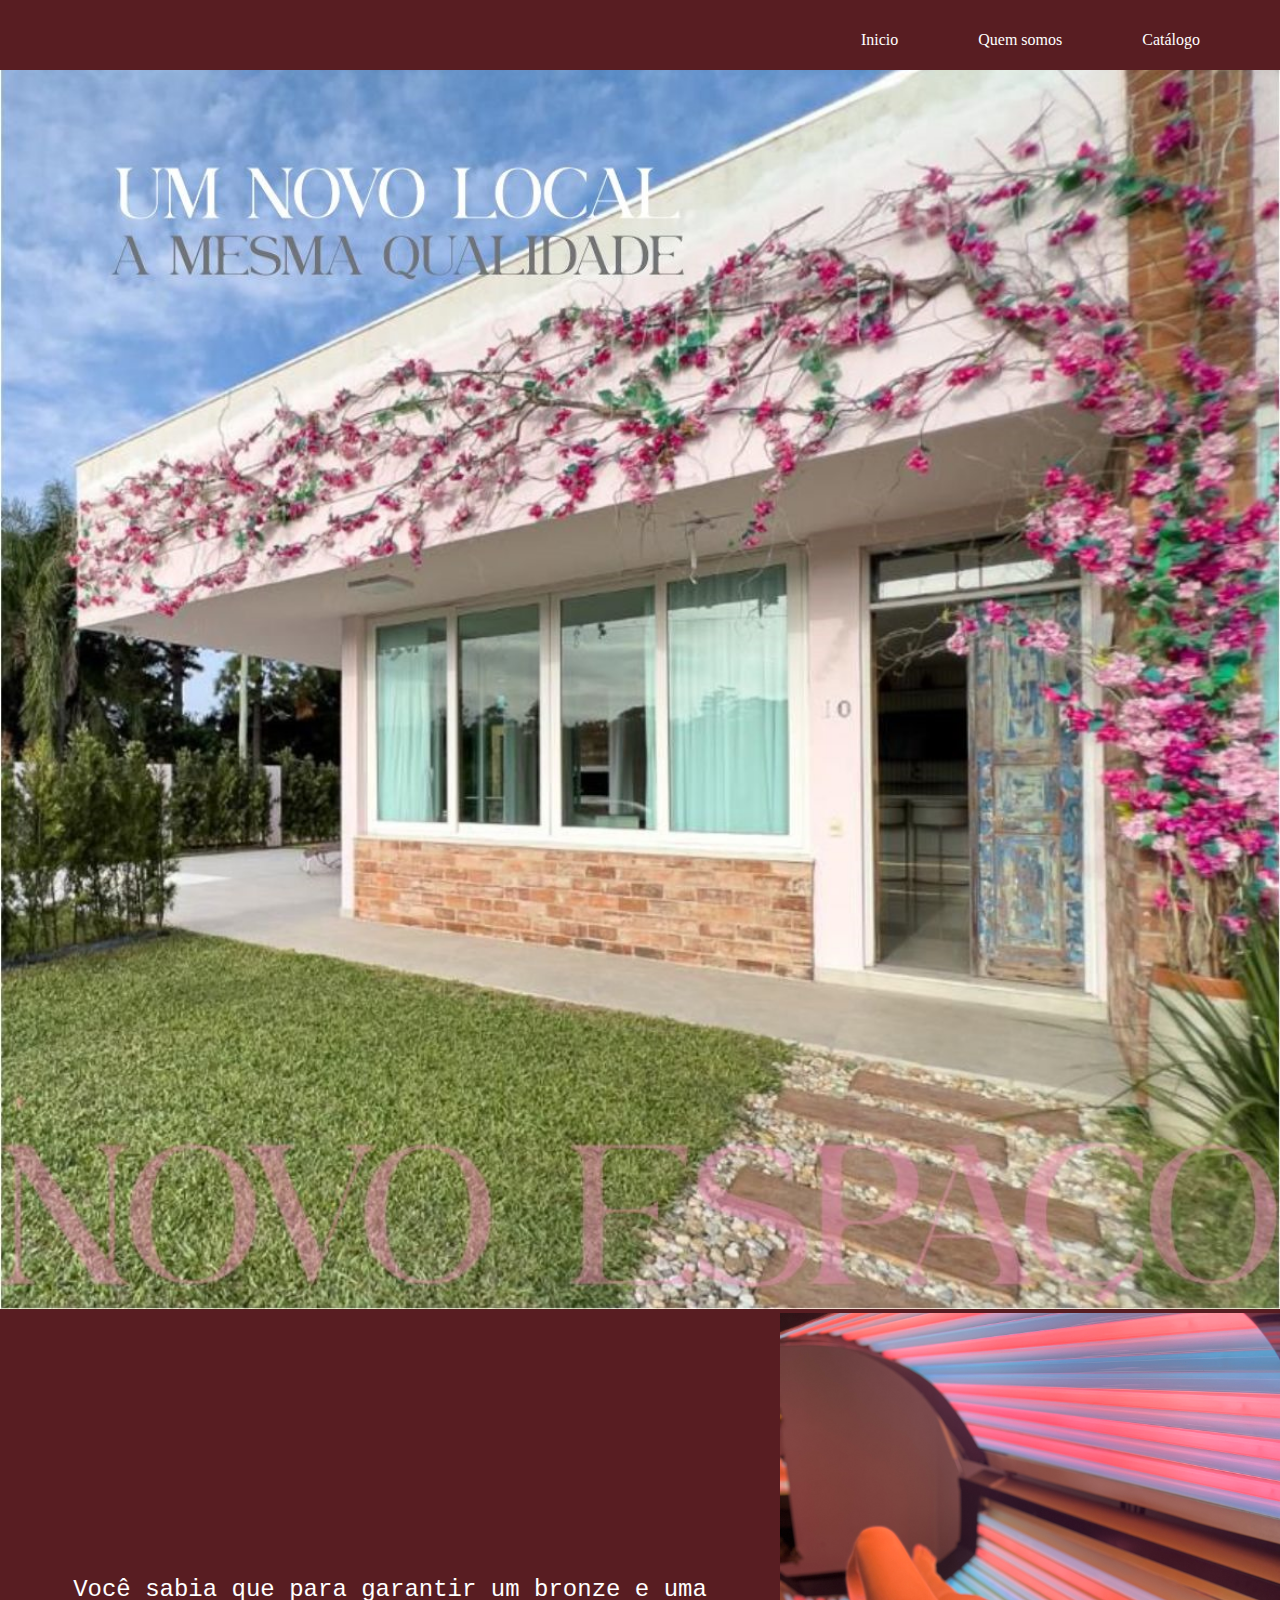
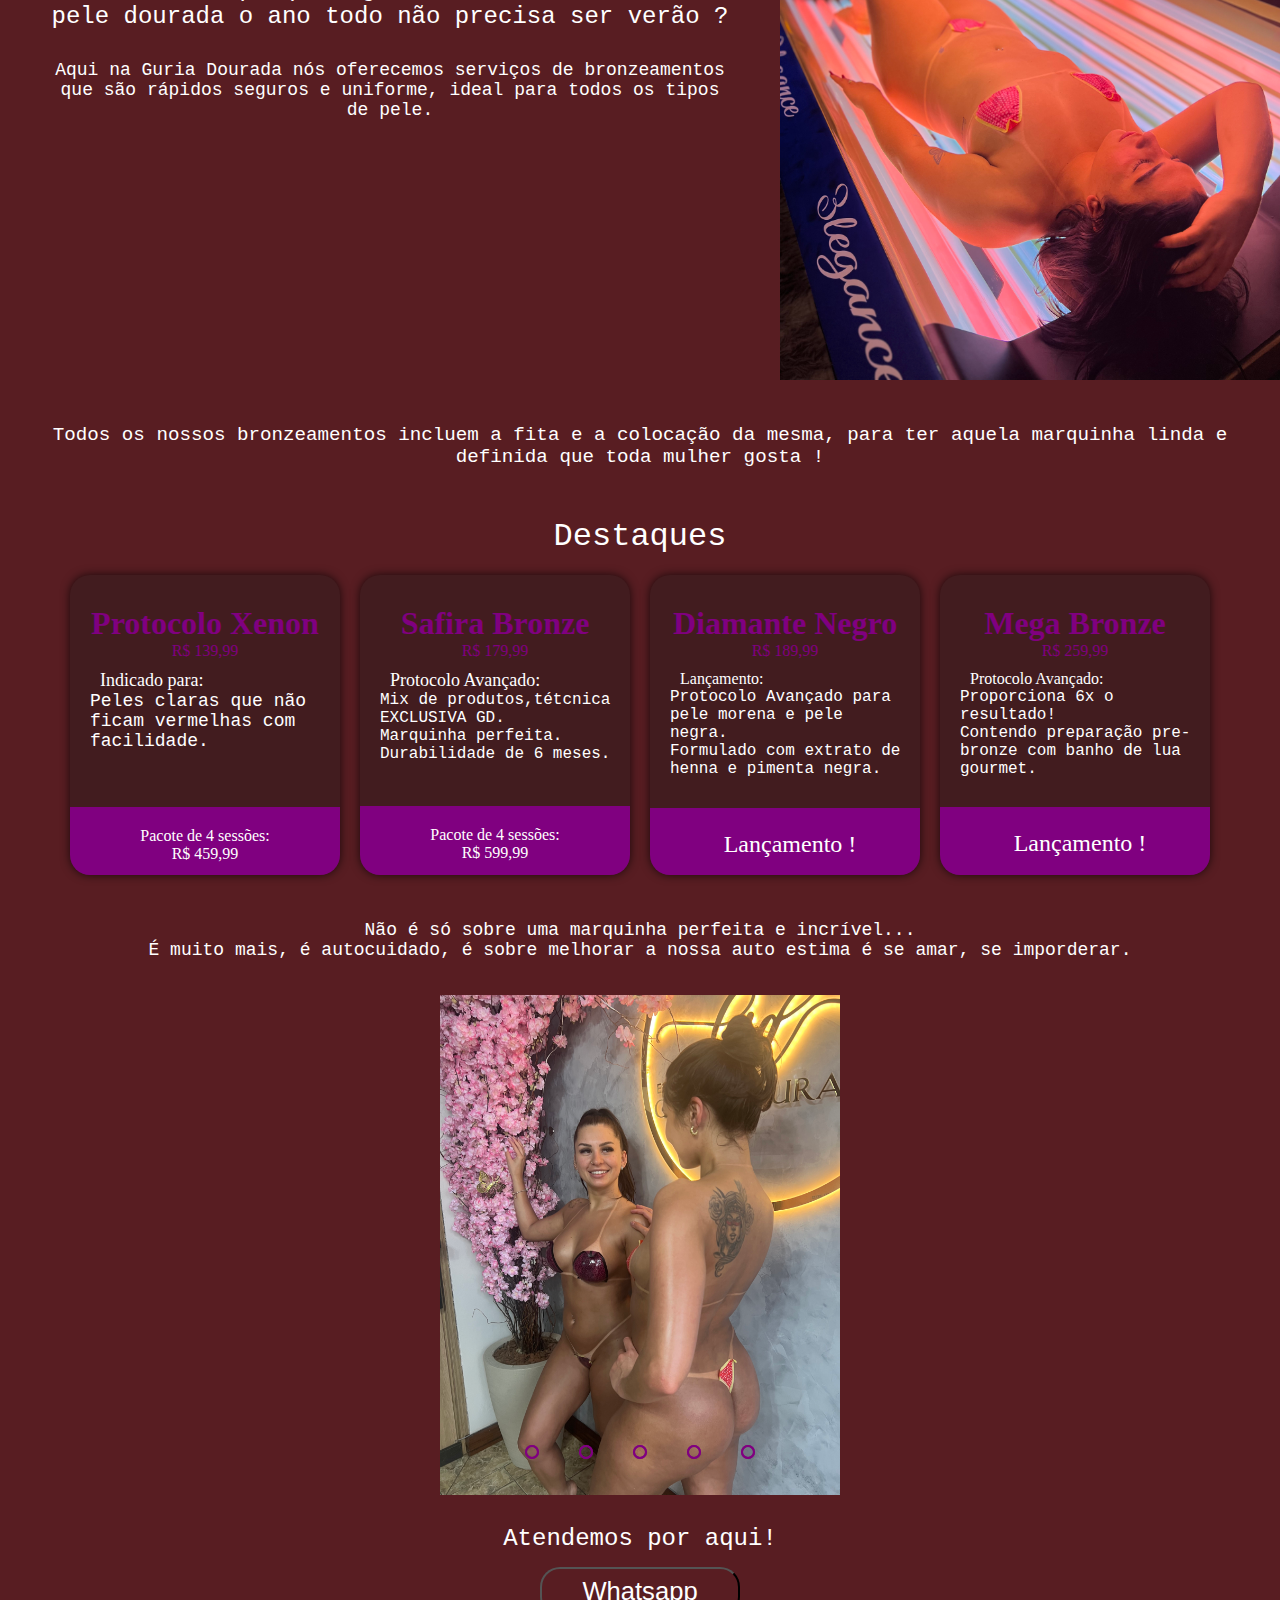
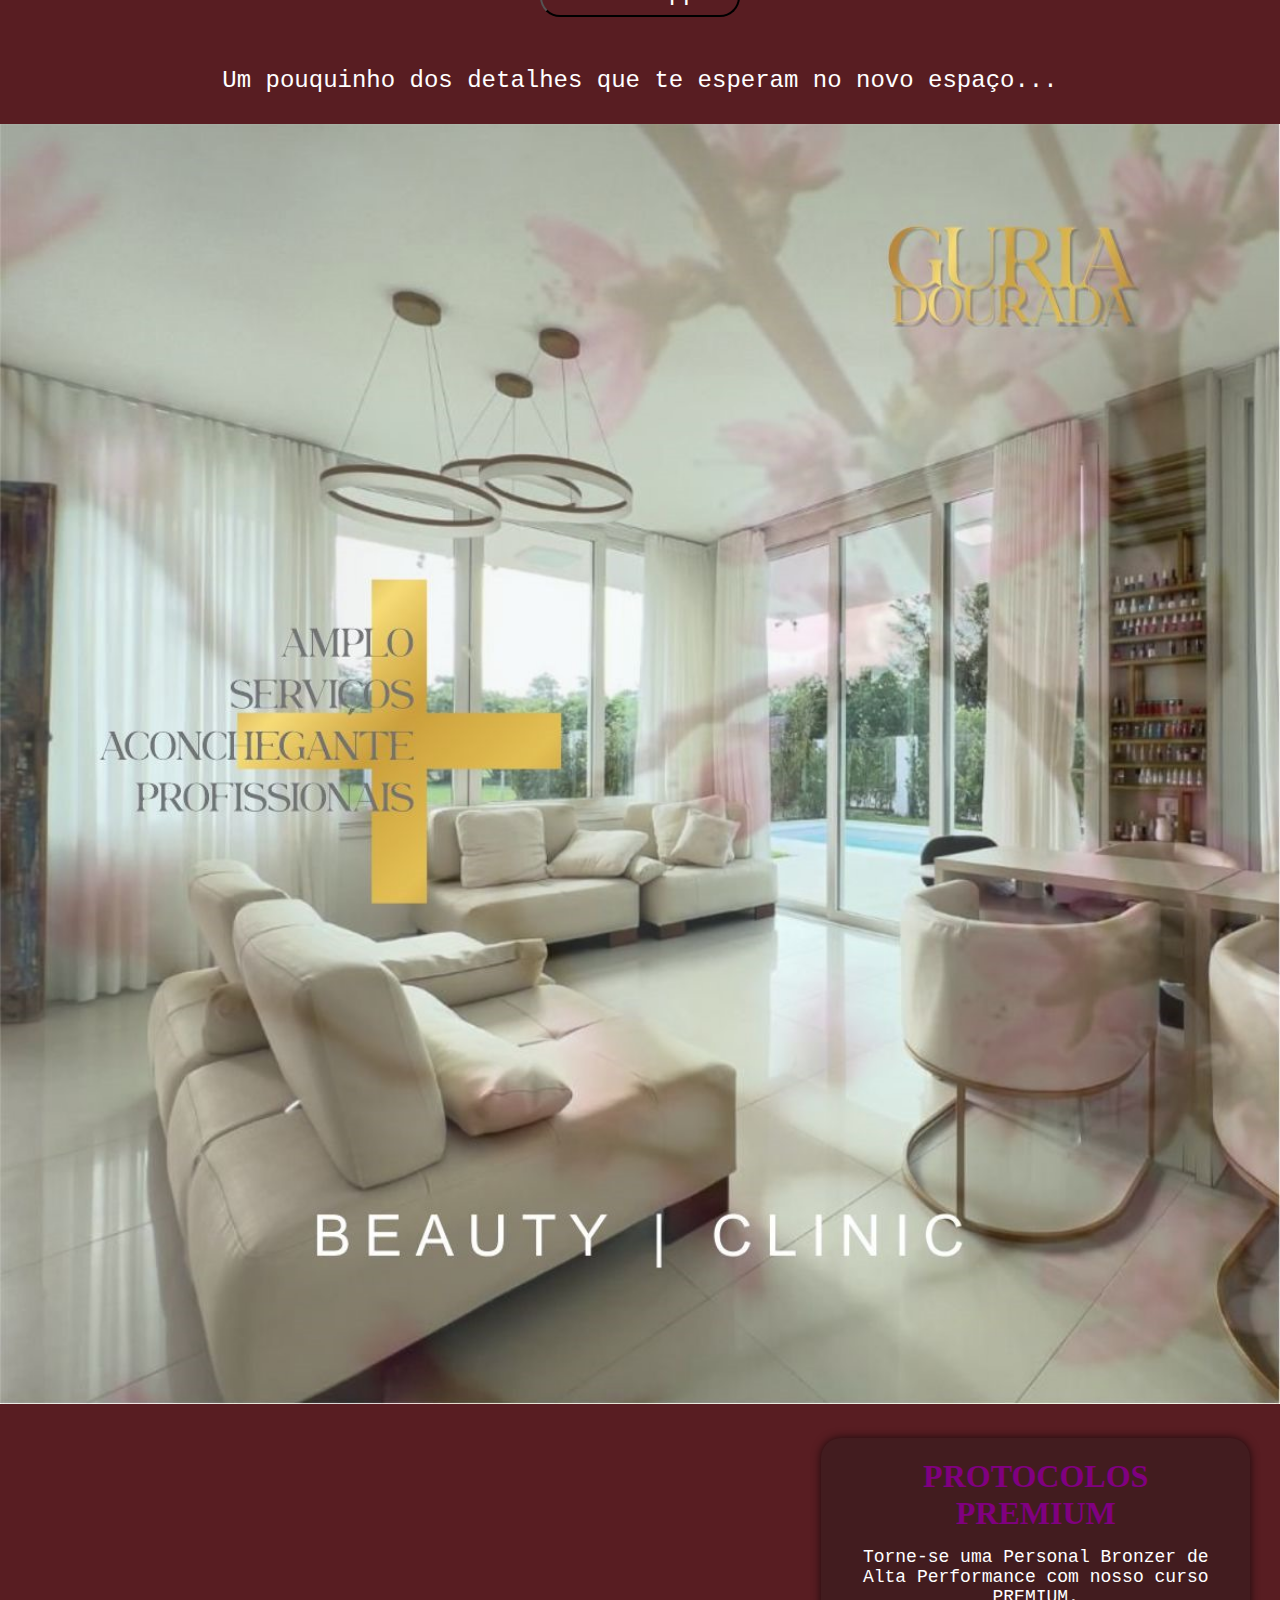
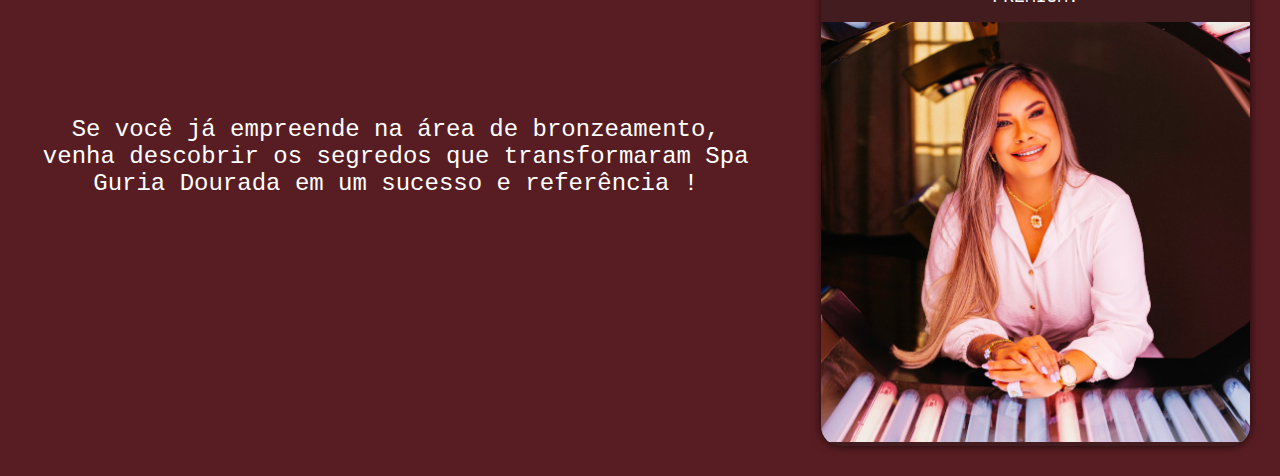
<file: index.html>
<!DOCTYPE html>
<html lang="en">
<head>
    <meta charset="UTF-8">
    <meta name="viewport" content="width=device-width, initial-scale=1.0">
    <title>Guria Dourada</title>
    <link rel="stylesheet" href="style.css">
    <link rel="preconnect" href="https://fonts.googleapis.com">
<link rel="preconnect" href="https://fonts.gstatic.com" crossorigin>
<link href="https://fonts.googleapis.com/css2?family=Roboto:ital,wght@0,100;0,300;0,400;0,500;0,700;0,900;1,100;1,300;1,400;1,500;1,700;1,900&display=swap" rel="stylesheet">
<style>
    .main-header{
        display: flex;
        justify-content: center;
        align-items: center;
        flex-direction: column;
    }
            .slider{
                margin: 20px 0px 0px 0px;
                width: 400px;
                height: 100%;
                overflow: hidden;
            }
            
            .slides{
                width: 400%;
                height: 500px;
                display: flex;
            }
            .slides input{
                display: none;
            }
            .slide{
                transition: 2s;
                width: 25%;

            }
            .slide img{
                width: 400px;
            }
            .manual-navigation{
                position: absolute;
                width: 400px;
                display: flex;
                justify-content: center;
                margin-top: -50px;
            }
            .manual-btn{
                border: 2px solid #800080;
                padding: 5px;
                cursor: pointer;
                border-radius: 10px;
                transition: 1s;
            }
            .manual-btn:not(:last-child){
                margin-right: 40px;
            }
            .manual-btn:hover{
                background-color: #800080;
            }
            #radio1:checked ~ .first{
              margin-left: 0%;  
            }
            #radio2:checked ~ .first{
              margin-left: -25%;  
            }
            #radio3:checked ~ .first{
              margin-left: -50%;  
            }
            #radio4:checked ~ .first{
              margin-left: -75%;  
            }
            #radio5:checked ~ .first{
              margin-left: -100%;  
            }
            .navigation-auto div{
                border: 2px solid #800080;
                padding: 5px;
                border-radius: 10px;
                cursor: pointer;
                transition: 1s;
                
            }
            .navigation-auto{
                position: absolute;
                width: 400px;
                margin-top: 450px;
                display: flex;
                justify-content: center;
            }
            .navigation-auto div:not(:last-child){
                margin-right: 40px;
            }
            .radio1:checked ~ .navigation-auto .auto-btn1{
               background-color: #800080; 
            }
            .radio2:checked ~ .navigation-auto .auto-btn2{
               background-color: #800080; 
            }
            .radio3:checked ~ .navigation-auto .auto-btn3{
               background-color: #800080; 
            }
            .radio4:checked ~ .navigation-auto .auto-btn4{
               background-color: #800080; 
            }
            .radio5:checked ~ .navigation-auto .auto-btn5{
               background-color: #800080; 
            }

            .title-destaques{
                display: flex;
                justify-content: center;
                align-items: center;
                text-align: center;
            }
            .title-destaques p{
                color: white;
                font-family: 'Courier New', Courier, monospace;
                font-size: large;
                padding: 30px 50px 15px 50px;
            }




    @media (max-width:1000px){
        .slider{
                margin: 20px 0px 0px 0px;
                width: 400px;
                height: 100%;
                overflow: hidden;
            }
            
            .slides{
                width: 400%;
                height: 500px;
                display: flex;
            }
            .slides input{
                display: none;
            }
            .slide{
                transition: 2s;
                width: 25%;

            }
            .slide img{
                width: 400px;
            }
            .manual-navigation{
                position: absolute;
                width: 400px;
                display: flex;
                justify-content: center;
                margin-top: -50px;
            }
            .manual-btn{
                border: 2px solid #800080;
                padding: 5px;
                cursor: pointer;
                border-radius: 10px;
                transition: 1s;
            }
            .manual-btn:not(:last-child){
                margin-right: 40px;
            }
            .manual-btn:hover{
                background-color: #800080;
            }
            #radio1:checked ~ .first{
              margin-left: 0%;  
            }
            #radio2:checked ~ .first{
              margin-left: -25%;  
            }
            #radio3:checked ~ .first{
              margin-left: -50%;  
            }
            #radio4:checked ~ .first{
              margin-left: -75%;  
            }
            #radio5:checked ~ .first{
              margin-left: -100%;  
            }
            .navigation-auto div{
                border: 2px solid #800080;
                padding: 5px;
                border-radius: 10px;
                cursor: pointer;
                transition: 1s;
                
            }
            .navigation-auto{
                position: absolute;
                width: 400px;
                margin-top: 450px;
                display: flex;
                justify-content: center;
            }
            .navigation-auto div:not(:last-child){
                margin-right: 40px;
            }
            .radio1:checked ~ .navigation-auto .auto-btn1{
               background-color: #800080; 
            }
            .radio2:checked ~ .navigation-auto .auto-btn2{
               background-color: #800080; 
            }
            .radio3:checked ~ .navigation-auto .auto-btn3{
               background-color: #800080; 
            }
            .radio4:checked ~ .navigation-auto .auto-btn4{
               background-color: #800080; 
            }
            .radio5:checked ~ .navigation-auto .auto-btn5{
               background-color: #800080; 
            }

            .title-destaques{
                display: flex;
                justify-content: center;
                align-items: center;
                text-align: center;
            }
            .title-destaques p{
                color: white;
                font-family: 'Courier New', Courier, monospace;
                font-size: large;
                padding: 30px 50px 15px 50px;
            }
            .main-header{
                display: flex;
                flex-direction: column;
            }
    }
</style>
</head>
<body>
    <div class="fundo">  
        <nav>
            <ul>
                <li>
                    <a href="index.html">Inicio</a>
                </li>
                <li>
                    <a href="Quem somos.html">Quem somos</a>
                </li>
                <li>
                    <a href="Catálogo.html">Catálogo</a>
                </li>
            </ul>
        </nav>
    </div>
    <div class="foto1">
        <img src="IMG/Espaço .JPG" alt=""
        width="100%">
    </div>
    <header>
    <div class="text">
            <p>
                Você sabia que para garantir um bronze e uma pele dourada o ano todo não precisa ser verão ? 
            </p>
            <div class="text2">
                <p>
                    Aqui na Guria Dourada nós oferecemos serviços de bronzeamentos que são rápidos seguros e uniforme, ideal para todos os tipos de pele. 
                </p>
            </div>
            
        </div>
        <div class="foto2">
            <img src="IMG/IMG_4534.jpg" alt=""
            width="500px">
        </div>
    </header>
    <div class="conteiner-fita">
        <div class="fita">
            <p>Todos os nossos bronzeamentos incluem a fita e a colocação da mesma, para ter aquela marquinha linda e definida que toda mulher gosta !</p>
        </div>
        
    
        <div class="title-catalogo">
            <p>Destaques</p>
        </div>
    </div>
    <section>
        <div class="conteiner">

            <div class="card2">
                <a href="https://wa.me/5551997276272" target="_blank">
                    <div class="card-header">
                        <h1>Protocolo Xenon</h1>
                        <span>R$ 139,99</span>
                    </div>
                    <div class="card-body">
                        <span>Indicado para:</span>
                    <p>Peles claras que não ficam vermelhas com facilidade.<p>
                    </div>
                    <div class="card-footer">
                        <a href="https://wa.me/5551997276272" target="_blank">Pacote de 4 sessões: <br>
                            <span>R$ 459,99</span>
                        </a>
                    </a>
                    </div>
                </div>

                <div class="card4">
                    <a href="https://wa.me/5551997276272" target="_blank">
                        <div class="card-header">
                            <h1>Safira Bronze</h1>
                            <span>R$ 179,99</span>
                        </div>
                        <div class="card-body">
                            <span>Protocolo Avançado:</span>
                            <p>Mix de produtos,tétcnica EXCLUSIVA GD. <br>
                                Marquinha perfeita. <br>
                                Durabilidade de 6 meses.<p>
                                </div>
                                <div class="card-footer">
                                    <a href="https://wa.me/5551997276272" target="_blank">Pacote de 4 sessões: <br>
                                        <span>R$ 599,99</span>
                                    </a>
                                </a>
                            </div>
                        </div>

            <div class="card6">
                <a href="https://wa.me/5551997276272" target="_blank">
                    <div class="card-header">
                        <h1>Diamante Negro</h1>
                        <span>R$ 189,99</span>
                    </div>
                    <div class="card-body">
                        <span>Lançamento:</span>
                        <p>Protocolo Avançado para pele morena e pele negra. <br>
                            Formulado com extrato de henna e pimenta negra. <p>
                            </div>
                            <div class="card-footer">
                                <a href="https://wa.me/5551997276272" target="_blank">Lançamento !</a>
                            </a>
                        </div>
                    </div>
                    
                    
                <div class="card7">
                    <a href="https://wa.me/5551997276272" target="_blank">
                        <div class="card-header">
                            <h1>Mega Bronze</h1>
                            <span>R$ 259,99</span>
                        </div>
                        <div class="card-body">
                            <span>Protocolo Avançado:</span>
                            <p>Proporciona 6x o resultado! <br>
                                Contendo preparação pre-bronze com banho de lua gourmet.<p>
                                </div>
                                <div class="card-footer">
                                    <a href="https://wa.me/5551997276272" target="_blank">Lançamento !</a>
                                </a>
                            </div>
                        </div>
                            
                    </section>

                    <main>
                        <div class="main-header">

                            <div class="title-destaques">
                                <p>Não é só sobre uma marquinha perfeita e incrível... <br>
                                É muito mais, é autocuidado, é sobre melhorar a nossa auto estima é se amar, se imporderar.</p>
                            </div>
                        
                                <div class="slider">
                                    <div class="slides">
                                        <input type="radio" name="radio-btn" id="radio1">
                                        <input type="radio" name="radio-btn" id="radio2">
                                        <input type="radio" name="radio-btn" id="radio3">
                                        <input type="radio" name="radio-btn" id="radio4">
                                        <input type="radio" name="radio-btn" id="radio5">
                            
                                        <div class="slide first">
                                            <img src="IMG/IMG_2551.jpg" alt="imagem 1">
                                        </div>
                                        <div class="slide">
                                            <img src="IMG/IMG_4846.jpg" alt="imagem 2">
                                        </div>
                                        <div class="slide">
                                            <img src="IMG/Curso 1.jpg" alt="imagem 3">
                                        </div>
                                        <div class="slide">
                                            <img src="IMG/IMG_8680.jpg" alt="imagem 4">
                                        </div>
                                        <div class="slide">
                                            <img src="IMG/IMG_8662.jpg" alt="imagem 5">
                                        </div>
                            
                                        <div class="navigation-auto">
                                            <div class="auto-btn1"></div>
                                            <div class="auto-btn2"></div>
                                            <div class="auto-btn3"></div>
                                            <div class="auto-btn4"></div>
                                            <div class="auto-btn5"></div>
                                        </div>
                                    </div>
                            
                                    <div class="manual-navigation">
                                         <label for="radio1" class="manual-btn"></label>
                                         <label for="radio2" class="manual-btn"></label>
                                         <label for="radio3" class="manual-btn"></label>
                                         <label for="radio4" class="manual-btn"></label>
                                         <label for="radio5" class="manual-btn"></label>
                                    </div>
                                        
                                </div>
                        
                        
                                <script src="script.js"></script>
                        

                            <div class="botao">
                                <p>Atendemos por aqui!</p>
                                <a href="https://wa.me/5551997276272" target="_blank">
                                    <button class="whats">Whatsapp</button>
                                </a>
                            </div>
                        </div>
                        <div class="conteiner-main">
                            <div class="main-text">
                                <p>Um pouquinho dos detalhes que te esperam no novo espaço...</p>
                            </div>
                        </div>
                        <div class="main-body">
                            <img src="IMG/Espaço 2 .JPG" alt=""
                            width="100%">
                        </div>
                        <div class="main-curso">
                            <div class="curso-header">
                                <p>Se você já empreende na área de bronzeamento, venha descobrir os segredos que transformaram Spa Guria Dourada em um sucesso e referência !</p>
                            </div>
                            <div class="card-curso">
                                <a href="CURSO.HTML">
                                    <div class="card-curso-header">
                                        <h1>PROTOCOLOS PREMIUM</h1>
                                        <p>Torne-se uma Personal Bronzer de Alta Performance com nosso curso PREMIUM.</p>
                                    </div>
                                    <div class="card-curso-body">
                                        <img src="IMG/IMG_0877-2.jpg" alt=""
                                        width="100%">
                                    </div>
                                </a>
                            </div>
                        </div>
                    </main>
                    
                            
                                       

    
        
  
</body>
</html>
</file>
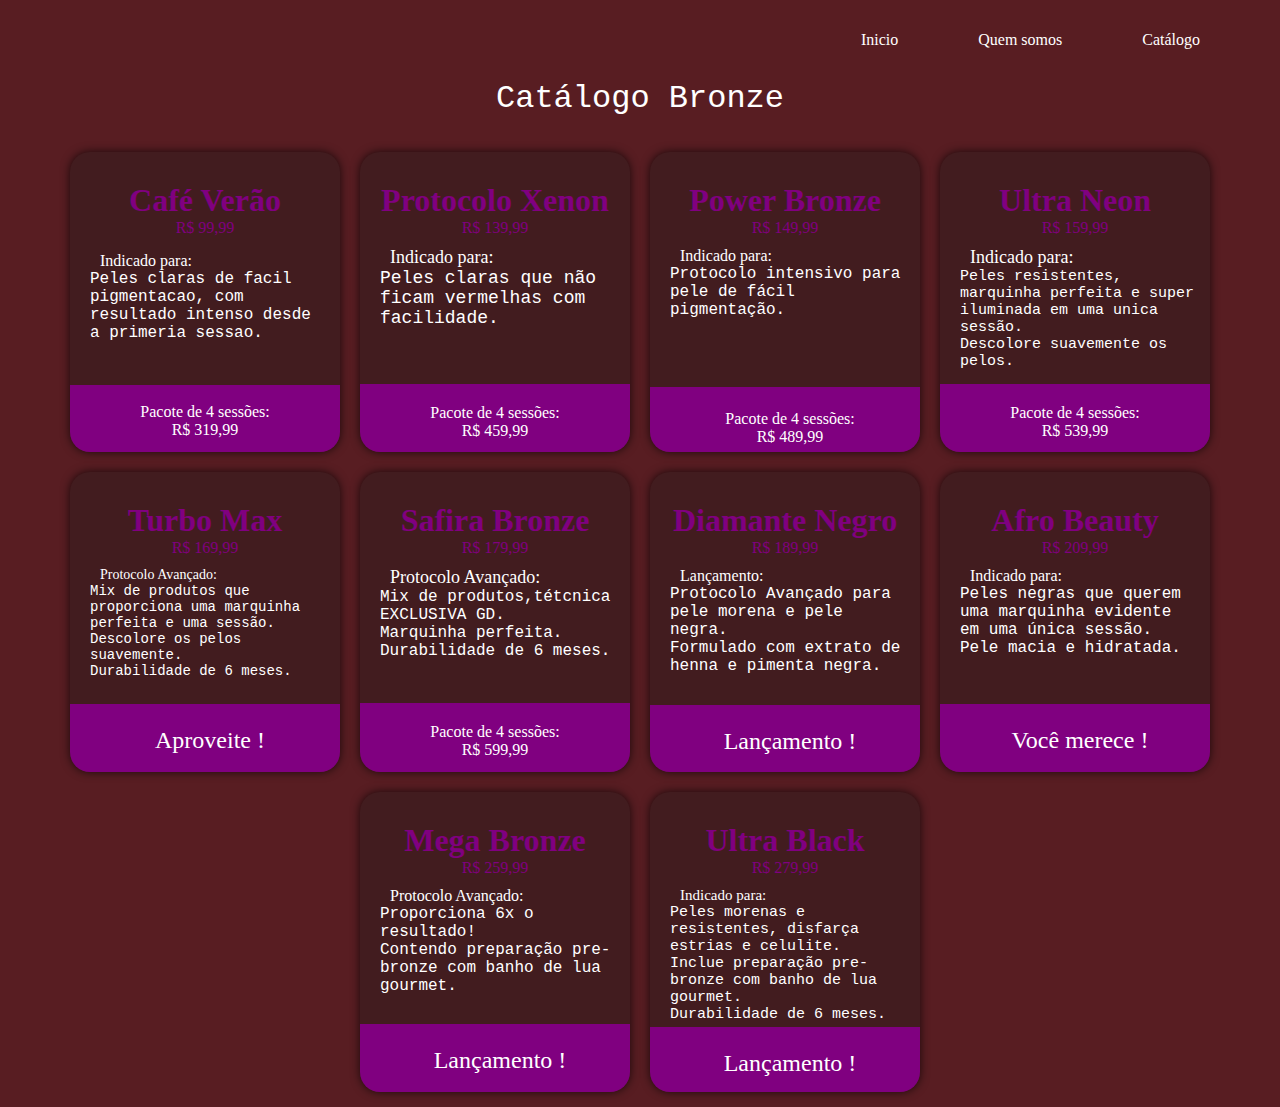
<file: Catálogo.html>
<!DOCTYPE html>
<html lang="en">
<head>
    <meta charset="UTF-8">
    <meta name="viewport" content="width=device-width, initial-scale=1.0">
    <title>Guria Dourada</title>
    <link rel="stylesheet" href="style.css">
    <link rel="preconnect" href="https://fonts.googleapis.com">
<link rel="preconnect" href="https://fonts.gstatic.com" crossorigin>
<link href="https://fonts.googleapis.com/css2?family=Roboto:ital,wght@0,100;0,300;0,400;0,500;0,700;0,900;1,100;1,300;1,400;1,500;1,700;1,900&display=swap" rel="stylesheet">
</head>
<style>
    @media (max-width: 1000px){
        .conteiner-title{
            margin: 80px 0px 10px 0px;
            color: white;
            font-family: 'Courier New', Courier, monospace;
            font-size: xx-large;
        }
        .conteiner{
        display: flex;
        flex-direction: column;
        justify-content: center;
        align-items: center;
    }
    .card5{
        margin: 15px 0px 0px 0px;
    }
    .card4{
        margin: 15px 0px 15px 0px;
    }
    .card6{
        margin: 0px;
    }
        
    }
    .conteiner-title{
        margin: 80px 0px 20px 0px;
        color: white;
        font-family: 'Courier New', Courier, monospace;
        font-size: xx-large;
    }
    
</style>
<body>
    <div class="fundo">  
        <nav>
            <ul>
                <li>
                    <a href="index.html">Inicio</a>
                </li>
                <li>
                    <a href="Quem somos.html">Quem somos</a>
                </li>
                <li>
                    <a href="Catálogo.html">Catálogo</a>
                </li>
            </ul>
        </nav>
    </div>
    <header>
        <div class="conteiner-title">
            <p>Catálogo Bronze</p>
        </div>
    </header>

    <section>
        <div class="conteiner">
            <div class="card">
                <a href="https://wa.me/5551997276272" target="_blank">
                    <div class="card-header">
                        <h1>Café Verão</h1>
                        <span>R$ 99,99</span>
                    </div>
                    <div class="card-body">
                        <span>Indicado para:</span>
                        <p>Peles claras de facil pigmentacao, com resultado intenso desde a primeria sessao.<p>
                        </div>
                        <div class="card-footer">
                            <a href="https://wa.me/5551997276272" target="_blank">Pacote de 4 sessões: <br>
                                <span>R$ 319,99</span>
                            </a>
                        </a>
                </div>
            </div>

            <div class="card2">
                <a href="https://wa.me/5551997276272" target="_blank">
                    <div class="card-header">
                        <h1>Protocolo Xenon</h1>
                        <span>R$ 139,99</span>
                    </div>
                    <div class="card-body">
                        <span>Indicado para:</span>
                    <p>Peles claras que não ficam vermelhas com facilidade.<p>
                    </div>
                    <div class="card-footer">
                        <a href="https://wa.me/5551997276272" target="_blank">Pacote de 4 sessões: <br>
                            <span>R$ 459,99</span>
                        </a>
                    </a>
                    </div>
                </div>

                <div class="card10">
                    <a href="https://wa.me/5551997276272" target="_blank">
                        <div class="card-header">
                            <h1>Power Bronze</h1>
                            <span>R$ 149,99</span>
                        </div>
                        <div class="card-body">
                            <span>Indicado para:</span>
                            <p>Protocolo intensivo para pele de fácil pigmentação.</p>
                            </div>
                                <div class="card-footer">
                                    <a href="https://wa.me/5551997276272" target="_blank">Pacote de 4 sessões: <br>
                                        <span>R$ 489,99</span>
                                    </a>
                                </a>
                            </div>
                        </div>

            <div class="card3">
                <a href="https://wa.me/5551997276272" target="_blank">
                    <div class="card-header">
                        <h1>Ultra Neon</h1>
                        <span>R$ 159,99</span>
                    </div>
                    <div class="card-body">
                        <span>Indicado para:</span>
                        <p>Peles resistentes, marquinha perfeita e super iluminada em uma unica sessão. <br>
                            Descolore suavemente os pelos.<p>
                            </div>
                            <div class="card-footer">
                                <a href="https://wa.me/5551997276272" target="_blank">Pacote de 4 sessões: <br>
                                    <span>R$ 539,99</span>
                                </a>
                            </a>
                    </div>
                </div>

                <div class="card5">
                    <a href="https://wa.me/5551997276272" target="_blank">
                        <div class="card-header">
                            <h1>Turbo Max</h1>
                            <span>R$ 169,99</span>
                        </div>
                        <div class="card-body">
                            <span>Protocolo Avançado:</span>
                            <p>Mix de produtos que proporciona uma marquinha perfeita e uma sessão. <br>
                                Descolore os pelos suavemente. <br>
                                Durabilidade de 6 meses.<p>
                                </div>
                                <div class="card-footer">
                                    <a href="https://wa.me/5551997276272" target="_blank">Aproveite !</a>
                                </a>
                            </div>
                        </div>
                
                
                <div class="card4">
                    <a href="https://wa.me/5551997276272" target="_blank">
                        <div class="card-header">
                            <h1>Safira Bronze</h1>
                            <span>R$ 179,99</span>
                        </div>
                        <div class="card-body">
                            <span>Protocolo Avançado:</span>
                            <p>Mix de produtos,tétcnica EXCLUSIVA GD. <br>
                                Marquinha perfeita. <br>
                                Durabilidade de 6 meses.<p>
                                </div>
                                <div class="card-footer">
                                    <a href="https://wa.me/5551997276272" target="_blank">Pacote de 4 sessões: <br>
                                        <span>R$ 599,99</span>
                                    </a>
                                </a>
                            </div>
                        </div>

                        <div class="card6">
                            <a href="https://wa.me/5551997276272" target="_blank">
                                <div class="card-header">
                                    <h1>Diamante Negro</h1>
                                    <span>R$ 189,99</span>
                                </div>
                                <div class="card-body">
                                    <span>Lançamento:</span>
                                    <p>Protocolo Avançado para pele morena e pele negra. <br>
                                        Formulado com extrato de henna e pimenta negra. <p>
                                        </div>
                                        <div class="card-footer">
                                            <a href="https://wa.me/5551997276272" target="_blank">Lançamento !</a>
                                        </a>
                                    </div>
                                </div>

                                <div class="card8">
                                    <a href="https://wa.me/5551997276272" target="_blank">
                                        <div class="card-header">
                                            <h1>Afro Beauty</h1>
                                            <span>R$ 209,99</span>
                                        </div>
                                        <div class="card-body">
                                            <span>Indicado para:</span>
                                            <p>Peles negras que querem uma marquinha evidente em uma única sessão. <br>
                                                Pele macia e hidratada.<p>
                                                </div>
                                                <div class="card-footer">
                                                    <a href="https://wa.me/5551997276272" target="_blank">Você merece !</a>
                                                </a>
                                            </div>
                                        </div>
                                
                                <div class="card7">
                                    <a href="https://wa.me/5551997276272" target="_blank">
                                        <div class="card-header">
                                            <h1>Mega Bronze</h1>
                                            <span>R$ 259,99</span>
                                        </div>
                                        <div class="card-body">
                                            <span>Protocolo Avançado:</span>
                                            <p>Proporciona 6x o resultado! <br>
                                                Contendo preparação pre-bronze com banho de lua gourmet.<p>
                                                </div>
                                                <div class="card-footer">
                                                    <a href="https://wa.me/5551997276272" target="_blank">Lançamento !</a>
                                                </a>
                                            </div>
                                        </div>
                                        
                                        
                                                
                                                <div class="card9">
                                                    <a href="https://wa.me/5551997276272" target="_blank">
                                                        <div class="card-header">
                                                            <h1>Ultra Black</h1>
                                                            <span>R$ 279,99</span>
                                                        </div>
                                                        <div class="card-body">
                                                            <span>Indicado para:</span>
                                                            <p>Peles morenas e resistentes, disfarça estrias e celulite. <br>
                                                                Inclue preparação pre-bronze com banho de lua gourmet. <br>
                                                                Durabilidade de 6 meses.<p>
                                                                </div>
                                                                <div class="card-footer">
                                                                    <a href="https://wa.me/5551997276272" target="_blank">Lançamento !</a>
                                                                </a>
                                                            </div>
                                                        </div>
                                                        
                                                        
                                                    </section>
                                                    
                                                    
                                                                
                                                                
                                                                
                                                            
</body>
</html>
</file>
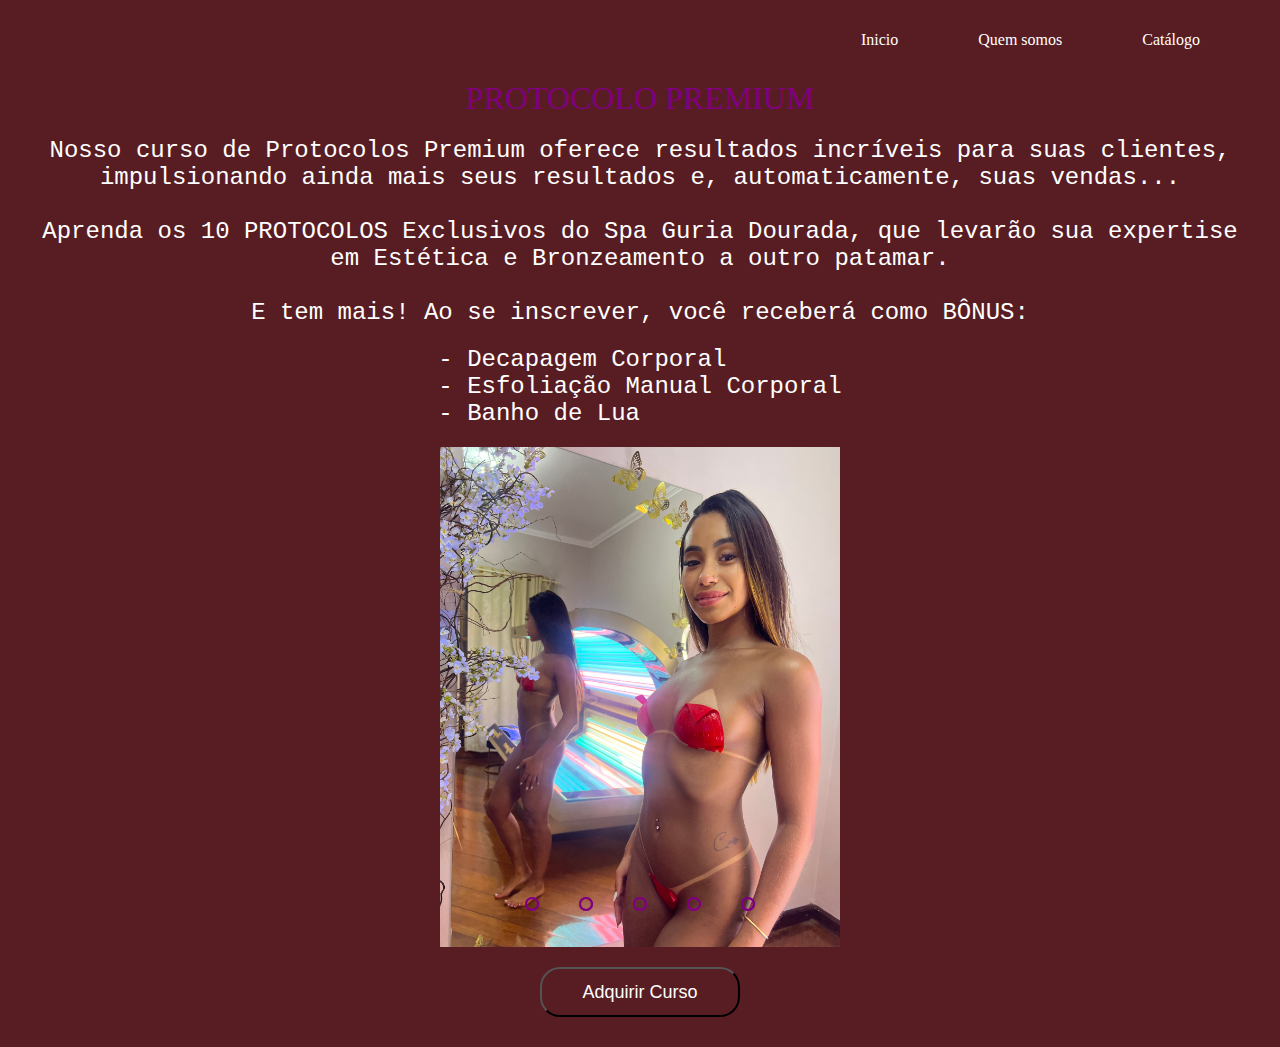
<file: CURSO.HTML>
<!DOCTYPE html>
<html lang="en">
<head>
    <meta charset="UTF-8">
    <meta name="viewport" content="width=device-width, initial-scale=1.0">
    <title>Guria Dourada</title>
    <link rel="stylesheet" href="style.css">
    <style>
        .botao-curso{
            display: flex;
            justify-content: center;
            align-items: center;
            text-align: center;
            margin: 0px 0px 30px 0px;
        }
        button{
            border-radius: 20px;
            width: 200px;
            height: 50px;
            background-color: #581d22;
            color: white;
            font-size: large;
        }
        button:hover{
            background-color: #800080;
        }
        .conteiner-curso{
                padding: 80px 30px 0px 30px;
                display: flex;
                justify-content: center;
                text-align: center;
                align-items: center;
            }
            .header-curso p{
                padding: 0px 0px 20px 0px;
                color: #800080;
                font-size: xx-large;
                font-family: serif;
            }
            .header-curso span{
                font-family: 'Courier New', Courier, monospace;
                color: white;
                font-size: x-large;
            }
            .bonus{
                display: flex;
                justify-content: center;
                text-align: start;
            }
            .slider{
                margin: 20px auto;
                width: 400px;
                height: 100%;
                overflow: hidden;
            }
            .slides{
                width: 400%;
                height: 500px;
                display: flex;
            }
            .slides input{
                display: none;
            }
            .slide{
                transition: 2s;
                width: 25%;
                position: relative;
            }
            .slide img{
                width: 400px;
            }
            .manual-navigation{
                position: absolute;
                width: 400px;
                display: flex;
                justify-content: center;
                margin-top: -50px;
            }
            .manual-btn{
                border: 2px solid #800080;
                padding: 5px;
                cursor: pointer;
                border-radius: 10px;
                transition: 1s;
            }
            .manual-btn:not(:last-child){
                margin-right: 40px;
            }
            .manual-btn:hover{
                background-color: #800080;
            }
            #radio1:checked ~ .first{
              margin-left: 0;  
            }
            #radio2:checked ~ .first{
              margin-left: -25%;  
            }
            #radio3:checked ~ .first{
              margin-left: -50%;  
            }
            #radio4:checked ~ .first{
              margin-left: -75%;  
            }
            #radio5:checked ~ .first{
              margin-left: -100%;  
            }
            .navigation-auto div{
                border: 2px solid #800080;
                padding: 5px;
                border-radius: 10px;
                cursor: pointer;
                transition: 1s;
            }
            .navigation-auto{
                position: absolute;
                width: 400px;
                margin-top: 450px;
                display: flex;
                justify-content: center;
            }
            .navigation-auto div:not(:last-child){
                margin-right: 40px;
            }
            .radio1:checked ~ .navigation-auto .auto-btn1{
               background-color: #800080; 
            }
            .radio2:checked ~ .navigation-auto .auto-btn2{
               background-color: #800080; 
            }
            .radio3:checked ~ .navigation-auto .auto-btn3{
               background-color: #800080; 
            }
            .radio4:checked ~ .navigation-auto .auto-btn4{
               background-color: #800080; 
            }
            .radio5:checked ~ .navigation-auto .auto-btn5{
               background-color: #800080; 
            }
            
        @media (max-width:1000px){
            .conteiner-curso{
                padding: 80px 30px 0px 30px;
                display: flex;
                justify-content: center;
                text-align: center;
                align-items: center;
            }
            .header-curso p{
                padding: 0px 0px 20px 0px;
                color: #800080;
                font-size: xx-large;
                font-family: serif;
            }
            .header-curso span{
                font-family: 'Courier New', Courier, monospace;
                color: white;
                font-size: large;
            }
            .bonus{
                display: flex;
                justify-content: center;
                text-align: start;
            }
            .slider{
                margin: 20px auto;
                width: 400px;
                height: 100%;
                overflow: hidden;
            }
            
            .slides{
                width: 400%;
                height: 500px;
                display: flex;
            }
            .slides input{
                display: none;
            }
            .slide{
                transition: 2s;
                width: 25%;
                position: relative;
            }
            .slide img{
                width: 400px;
            }
            .manual-navigation{
                position: absolute;
                width: 400px;
                display: flex;
                justify-content: center;
                margin-top: -50px;
            }
            .manual-btn{
                border: 2px solid #800080;
                padding: 5px;
                cursor: pointer;
                border-radius: 10px;
                transition: 1s;
            }
            .manual-btn:not(:last-child){
                margin-right: 40px;
            }
            .manual-btn:hover{
                background-color: #800080;
            }
            #radio1:checked ~ .first{
              margin-left: 0%;  
            }
            #radio2:checked ~ .first{
              margin-left: -25%;  
            }
            #radio3:checked ~ .first{
              margin-left: -50%;  
            }
            #radio4:checked ~ .first{
              margin-left: -75%;  
            }
            #radio5:checked ~ .first{
              margin-left: -100%;  
            }
            .navigation-auto div{
                border: 2px solid #800080;
                padding: 5px;
                border-radius: 10px;
                cursor: pointer;
                transition: 1s;
                
            }
            .navigation-auto{
                position: absolute;
                width: 400px;
                margin-top: 450px;
                display: flex;
                justify-content: center;
            }
            .navigation-auto div:not(:last-child){
                margin-right: 40px;
            }
            .radio1:checked ~ .navigation-auto .auto-btn1{
               background-color: #800080; 
            }
            .radio2:checked ~ .navigation-auto .auto-btn2{
               background-color: #800080; 
            }
            .radio3:checked ~ .navigation-auto .auto-btn3{
               background-color: #800080; 
            }
            .radio4:checked ~ .navigation-auto .auto-btn4{
               background-color: #800080; 
            }
            .radio5:checked ~ .navigation-auto .auto-btn5{
               background-color: #800080; 
            }
        }
    </style>
</head>
<body>
    <div class="fundo">  
        <nav>
            <ul>
                <li>
                    <a href="index.html">Inicio</a>
                </li>
                <li>
                    <a href="Quem somos.html">Quem somos</a>
                </li>
                <li>
                    <a href="Catálogo.html">Catálogo</a>
                </li>
            </ul>
        </nav>
    </div>

    <div class="conteiner-curso">
        <div class="header-curso">
            <p>PROTOCOLO PREMIUM</p>
            <span>Nosso curso de Protocolos Premium oferece resultados incríveis para suas clientes, impulsionando ainda mais seus resultados e, automaticamente, suas vendas... 
                <br><br>
            Aprenda os 10 PROTOCOLOS Exclusivos do Spa Guria Dourada, que levarão sua expertise em Estética e Bronzeamento a outro patamar.
        <br><br>E tem mais! Ao se inscrever, você receberá como BÔNUS: <br></p>
    <span class="bonus">
        - Decapagem Corporal <br>
        - Esfoliação Manual Corporal <br>
        - Banho de Lua 
    </span>
        </div>
    </div>

    <div class="slider">
        <div class="slides">
            <input type="radio" name="radio-btn" id="radio1">
            <input type="radio" name="radio-btn" id="radio2">
            <input type="radio" name="radio-btn" id="radio3">
            <input type="radio" name="radio-btn" id="radio4">
            <input type="radio" name="radio-btn" id="radio5">

            <div class="slide first">
                <img src="IMG/Curso 1.jpg" alt="imagem 1">
            </div>
            <div class="slide">
                <img src="IMG/Curso 2.jpg" alt="imagem 2">
            </div>
            <div class="slide">
                <img src="IMG/Curso 3.JPG" alt="imagem 3">
            </div>
            <div class="slide">
                <img src="IMG/Curso 4.jpg" alt="imagem 4">
            </div>
            <div class="slide">
                <img src="IMG/Curso 5.jpg" alt="imagem 5">
            </div>

            <div class="navigation-auto">
                <div class="auto-btn1"></div>
                <div class="auto-btn2"></div>
                <div class="auto-btn3"></div>
                <div class="auto-btn4"></div>
                <div class="auto-btn5"></div>
            </div>
        </div>

        <div class="manual-navigation">
             <label for="radio1" class="manual-btn"></label>
             <label for="radio2" class="manual-btn"></label>
             <label for="radio3" class="manual-btn"></label>
             <label for="radio4" class="manual-btn"></label>
             <label for="radio5" class="manual-btn"></label>
        </div>
            
    </div>
    
    <div class="botao-curso">
        <a href="https://go.hotmart.com/W92276981W?dp=1" target="_blank">
            <button>Adquirir Curso</button>
        </a>
    </div>
    
    <script src="script.js"></script>
</body>
</file>
<file: style.css>
*{
    margin: 0%;
    padding: 0;
}
body{
    background-color: #581d22;
    background-size: cover;
    background: linear-gradient(rgba(0, 0, 0, 0.5)rgba(0, 0, 0, 0.5));
}
.foto1{
    padding-top: 30px;
}
nav{
    position: fixed;
    background-color: #581d22;
    width: 100%;
    height: 70px;
}
ul{
    display: flex;
    justify-content: end;
    align-items: center;
    list-style-type: none;
    width: 100%;
    height: 30px;
    margin-top: 20px;
    cursor: pointer;
}
li{
    align-items: center;
    padding-top: 10px;
    margin-right: 80px;
}
a{
    text-decoration: none;
    color: white;
}
header{
    width: 100%;
    display: flex;
    flex-direction: row;
    justify-content: center;
    align-items: center;
}
header .text{
    font-family: 'Courier New', Courier, monospace;
    text-align: center;
    font-size: x-large;
    padding: 50px;
    color: white;
}
header .text2{
    font-size: large;
    padding-top: 30px;
}
.conteiner-fita{
    display: flex;
    flex-direction: column;
    align-items: center;
    justify-content: center;
    pad: 0;
    margin: 0;
}
.fita p{
    font-family: 'Courier New', Courier, monospace;
    text-align: center;
    display: flex;
    justify-content: center;
    align-items: center;
    color: white;
    font-size: larger;
    padding: 40px;
}
.title-catalogo{
    color: white;
    font-family: 'Courier New', Courier, monospace;
    font-size: xx-large;
    margin: 10px 0px 5px 0px;
}
section{
    margin: 15px;
}
.conteiner{
    display: flex;
    justify-content: center;
    align-items: center;
    flex-wrap: wrap;
    gap: 20px;
}
.card{
    transform: scale3d(0.5s);
    width: 270px;
    height: 300px;
    border-radius: 20px;
    box-shadow: 0px 0px 10px rgba(0, 0, 0, 0.7);
    overflow: hidden;
    text-align: center;
    background-color: #421c1f;
}

.card-header{
    text-align: center;
    color: #800080;
    padding: 30px 15px 15px 15px;

}
.card-body{
    font-family: 'Courier New', Courier, monospace;
    color: white;
    font-size: medium;
    padding: 0px 10px 43px 10px;
    text-align: start;
    margin-left: 10px;
}
.card-body span{
    font-family: serif;
    display: flex;
    justify-content: start;
    text-align: center;
    margin-left: 10px;
}
.card-footer{
    width: 100%;
    height: 100px;
    background-color: #800080;
    display: flex;
    justify-content: center;
    align-items:flex-start;
}
.card-footer a{
    margin-top: 18px;

}
.card:hover{
    transform: scale3d(1.1, 1.1, 1);
}
.card2{
    transform: scale3d(0.5s);
    width: 270px;
    height: 300px;
    border-radius: 20px;
    box-shadow: 0px 0px 10px rgba(0, 0, 0, 0.7);
    overflow: hidden;
    text-align: center;
    background-color: #421c1f;
}
.card2 .card-header{
    text-align: center;
    color: #800080;
    padding: 30px 15px 10px 15px;

}
.card2 .card-body{
    font-family: 'Courier New', Courier, monospace;
    color: white;
    font-size: large;
    padding: 0px 10px 6px 10px;
}
.card2 .card-footer{
    width: 100%;
    height: 100px;
    margin-top: 50px;
    background-color: #800080;
    display: flex;
    justify-content: center;
    align-items: flex-start;
}
.card2 .card-footer a{
    margin-top: 20px;

}
.card2:hover{
    transform: scale3d(1.1, 1.1, 1);
}
.card3{
    transform: scale3d(0.5s);
    margin-top: 0px;
    width: 270px;
    height: 300px;
    border-radius: 20px;
    box-shadow: 0px 0px 10px rgba(0, 0, 0, 0.7);
    overflow: hidden;
    text-align: center;
    background-color: #421c1f;
}
.card3 .card-header{
    text-align: center;
    color: #800080;
    padding: 30px 15px 10px 15px;
}
.card3 .card-body p{
    font-size: 15px;
}
.card3 .card-body{
    font-family: 'Courier New', Courier, monospace;
    color: white;
    font-size: large;
    padding: 0px 10px 6px 10px;
}
.card3 .card-footer{
    width: 100%;
    height: 100px;
    margin-top: 8px;
    background-color: #800080;
    display: flex;
    justify-content: center;
    align-items: flex-start;
}
.card3 .card-footer a{
    margin-top: 20px;
}
.card3:hover{
    transform: scale3d(1.1, 1.1, 1);  
}
.card4{
    margin-top: 0px;
    width: 270px;
    height: 300px;
    border-radius: 20px;
    box-shadow: 0px 0px 10px rgba(0, 0, 0, 0.7);
    overflow: hidden;
    text-align: center;
    background-color: #421c1f;
    transform: scale3d(00.5s);
}
.card4 .card-header{
    text-align: center;
    color: #800080;
    padding: 30px 15px 10px 15px;
}
.card4 .card-body p{
    font-size: medium;
}
.card4 .card-body{
    font-family: 'Courier New', Courier, monospace;
    color: white;
    font-size: large;
    padding: 0px 10px 0px 10px;
}
.card4 .card-footer{
    width: 100%;
    height: 100px;
    margin-top: 43px;
    background-color: #800080;
    display: flex;
    justify-content: center;
    align-items: flex-start;
}
.card4 .card-footer a{
    margin-top: 20px;
}
.card4:hover{
    transform: scale3d(1.1, 1.1, 1);
}
.card5{
    margin-top: 0px;
    transform: scale3d(0.5s);
    width: 270px;
    height: 300px;
    border-radius: 20px;
    box-shadow: 0px 0px 10px rgba(0, 0, 0, 0.7);
    overflow: hidden;
    text-align: center;
    background-color: #421c1f;
}
.card5 .card-header{
    text-align: center;
    padding: 30px 15px 10px 15px;

}
.card5 .card-body{
    font-family: 'Courier New', Courier, monospace;
    color: white;
    font-size: 14px;
    padding: 0px 10px 0px 10px;
    text-align: start;
    margin-left: 10px;
}
.card5 .card-body span{
    font-family: serif;
    display: flex;
    justify-content: start;
    text-align: center;
    margin-left: 10px;
}
.card5 .card-footer{
    margin-top: 25px;
    width: 100%;
    height: 100px;
    background-color: #800080;
    display: flex;
    justify-content: center;
    align-items:flex-start;
}
.card5 .card-footer a{
    font-size: x-large;
    padding: 5px;
}
.card5:hover{
    transform: scale3d(1.1, 1.1, 1);
}
.card6{
    margin-top: 0px;
    transform: scale3d(0.5s);
    width: 270px;
    height: 300px;
    border-radius: 20px;
    box-shadow: 0px 0px 10px rgba(0, 0, 0, 0.7);
    overflow: hidden;
    text-align: center;
    background-color: #421c1f;
}
.card6 .card-header{
    text-align: center;
    padding: 30px 15px 10px 15px;

}
.card6 .card-body{
    font-family: 'Courier New', Courier, monospace;
    color: white;
    font-size:medium;
    padding: 0px 10px 0px 10px;
    text-align: start;
    margin-left: 10px;
}
.card6 .card-body span{
    font-family: serif;
    display: flex;
    justify-content: start;
    text-align: center;
    margin-left: 10px;
}
.card6 .card-footer{
    margin-top: 30px;
    width: 100%;
    height: 100px;
    background-color: #800080;
    display: flex;
    justify-content: center;
    align-items:flex-start;
}
.card6 .card-footer a{
    font-size: x-large;
    padding: 5px;
}
.card6:hover{
    transform: scale3d(1.1, 1.1, 1);
}
.card7{
    margin-top: 0px;
    transform: scale3d(0.5s);
    width: 270px;
    height: 300px;
    border-radius: 20px;
    box-shadow: 0px 0px 10px rgba(0, 0, 0, 0.7);
    overflow: hidden;
    text-align: center;
    background-color: #421c1f;
}
.card7 .card-header{
    text-align: center;
    padding: 30px 15px 10px 15px;

}
.card7 .card-body{
    font-family: 'Courier New', Courier, monospace;
    color: white;
    font-size:medium;
    padding: 0px 10px 0px 10px;
    text-align: start;
    margin-left: 10px;
}
.card7 .card-body span{
    font-family: serif;
    display: flex;
    justify-content: start;
    text-align: center;
    margin-left: 10px;
}
.card7 .card-footer{
    margin-top: 29px;
    width: 100%;
    height: 100px;
    background-color: #800080;
    display: flex;
    justify-content: center;
    align-items:flex-start;
}
.card7 .card-footer a{
    font-size: x-large;
    padding: 5px;
}
.card7:hover{
    transform: scale3d(1.1, 1.1, 1);
}
.card8{
    margin-top: 0px;
    transform: scale3d(0.5s);
    width: 270px;
    height: 300px;
    border-radius: 20px;
    box-shadow: 0px 0px 10px rgba(0, 0, 0, 0.7);
    overflow: hidden;
    text-align: center;
    background-color: #421c1f;
}
.card8 .card-header{
    text-align: center;
    padding: 30px 15px 10px 15px;

}
.card8 .card-body{
    font-family: 'Courier New', Courier, monospace;
    color: white;
    font-size:medium;
    padding: 0px 10px 0px 10px;
    text-align: start;
    margin-left: 10px;
}
.card8 .card-body span{
    font-family: serif;
    display: flex;
    justify-content: start;
    text-align: center;
    margin-left: 10px;
}
.card8 .card-footer{
    margin-top: 47px;
    width: 100%;
    height: 100px;
    background-color: #800080;
    display: flex;
    justify-content: center;
    align-items:flex-start;
}
.card8 .card-footer a{
    font-size: x-large;
    padding: 5px;
}
.card8:hover{
    transform: scale3d(1.1, 1.1, 1);
}
.card9{
    margin-top: 0px;
    transform: scale3d(0.5s);
    width: 270px;
    height: 300px;
    border-radius: 20px;
    box-shadow: 0px 0px 10px rgba(0, 0, 0, 0.7);
    overflow: hidden;
    text-align: center;
    background-color: #421c1f;
}
.card9 .card-header{
    text-align: center;
    padding: 30px 15px 10px 15px;

}
.card9 .card-body{
    font-family: 'Courier New', Courier, monospace;
    color: white;
    font-size:15px;
    padding: 0px 10px 0px 10px;
    text-align: start;
    margin-left: 10px;
}
.card9 .card-body span{
    font-family: serif;
    display: flex;
    justify-content: start;
    text-align: center;
    margin-left: 10px;
}
.card9 .card-footer{
    margin-top: 4px;
    width: 100%;
    height: 100px;
    background-color: #800080;
    display: flex;
    justify-content: center;
    align-items:flex-start;
}
.card9 .card-footer a{
    font-size: x-large;
    padding: 5px;
}
.card9:hover{
    transform: scale3d(1.1, 1.1, 1);
}
.card10{
    margin-top: 0px;
    transform: scale3d(0.5s);
    width: 270px;
    height: 300px;
    border-radius: 20px;
    box-shadow: 0px 0px 10px rgba(0, 0, 0, 0.7);
    overflow: hidden;
    text-align: center;
    background-color: #421c1f;
}
.card10 .card-header{
    text-align: center;
    padding: 30px 15px 10px 15px;

}
.card10 .card-body{
    font-family: 'Courier New', Courier, monospace;
    color: white;
    font-size:medium;
    padding: 0px 10px 39px 10px;
    text-align: start;
    margin-left: 10px;
}
.card10 .card-body span{
    font-family: serif;
    display: flex;
    justify-content: start;
    text-align: center;
    margin-left: 10px;
}
.card10 .card-footer{
    margin-top: 29px;
    width: 100%;
    height: 100px;
    background-color: #800080;
    display: flex;
    justify-content: center;
    align-items:flex-start;
}
.card10 .card-footer a{
    padding: 5px;
}
.card10:hover{
    transform: scale3d(1.1, 1.1, 1);
}
.main-header{
    display: flex;
    justify-content: center;
    align-items: center;
    text-align: center;
}
.botao p{
    color: white;
    font-family: 'Courier New', Courier, monospace;
    font-size: x-large;
    padding: 30px 0px 15px 0px;
}
.botao button{
    align-items: center;
    background-color: #581d22;

}
.whats{
    cursor: pointer;
    width: 200px;
    height: 50px;
    border-radius: 20px;
    color: #fff;
    font-size: 1.6rem;
    transition: .2s ease;

}
.whats:hover{
    background: #204F46;
}
.conteiner-main{
    display: flex;
    justify-content: center;
    text-align: center;
    align-items: center;
    padding: 50px 0px 30px 0px;
}
.main-text{
    color: white;
    font-family: 'Courier New', Courier, monospace;
    font-size: x-large;
}
.main-curso{
    display: flex;
    justify-content: center;
    align-items: center;
}
.curso-header{
    padding: 30px 30px 0px 30px;
    width: 80%;
    color: white;
    font-family: 'Courier New', Courier, monospace;
    font-size: x-large;
    text-align: center;
}
.card-curso{
    margin: 30px 30px 30px 30px;
    width: 600px;
    border-radius: 20px;
    overflow: hidden;
    box-shadow: 0px 0px 10px rgba(0, 0, 0, 0.7);
    background-color: #421c1f;
    transform: scale3d(0.5s);
}
.card-curso-header h1{
    display: flex;
    justify-content: center;
    text-align: center;
    color: #800080;
    padding: 20px 20px 15px 20px;
}
.card-curso-header p{
    padding: 0px 15px 15px 15px;
    text-align: center;
    font-family: 'Courier New', Courier, monospace;
    font-size: large;
}
.card-curso:hover{
    transform: scale3d(1.1, 1.1, 1);
}

@media (max-width: 1000px){
    .foto1{
    padding-top: 70px;
     width: 100%;   
    }
    ul{
        display: flex;
        justify-content: center;
        align-items: center;
        gap: 40px;
        margin-left: 9px;
    }
    li{
        margin: 0;
        padding: 0;
    }
    header{
        flex-direction: column;
    }
    .text h1{
        font-size: larger;
    }
    .text2 p{
        font-size: medium;
    }
    .fita p{
        padding: 25px 15px 20px 15px;
    }
    .main-header{
        display: flex;
        justify-content: center;
        align-items: center;
        text-align: center;
    }
    .botao p{
        padding: 30px 0px 15px 10px;
        color: white;
        font-size: x-large;
        font-family: 'Courier New', Courier, monospace;
    }
    .botao a{
        display: flex;
        justify-content: center;
        align-items: center;

    }
    .botao button{
        display: flex;
        justify-content: center;
        align-items: center;
        width: 120px;
        font-size: large;
    }
    .fita p{
        font-size: large;
        margin: 0px 20px 0px 20px;
    }
    .conteiner{
        padding: 0px 5px 0px 5px;
        display: flex;
        align-items: center;
        justify-content: center;
        flex-direction: column;

    }
    .card{
        transform: scale3d(0.5s);
        width: 230px;
        height: 300px;
        border-radius: 20px;
        box-shadow: 0px 0px 10px rgba(0, 0, 0, 0.7);
        overflow: hidden;
        text-align: center;
        background-color: #421c1f;
    }
    .card-header{
        text-align: center;
        color: #800080;
        padding: 30px 15px 10px 15px;

    }
    .card-body{
        font-family: 'Courier New', Courier, monospace;
        color: white;
        font-size: large;
        padding: 0px 10px 10px 10px;
    }
    .card-footer{
        width: 100%;
        height: 100px;
        margin-top: 10px;
        background-color: #800080;
        display: flex;
        justify-content: center;
        align-items: flex-start;
    }
    .card-footer a{
        margin-top: 15px;

    }
    .card-footer span{
        display: flex;
        justify-content: center;
        align-items: center;
    }
    .card:hover{
        transform: scale3d(1.1, 1.1, 1);
    }
    .card2{
        margin-top: 15px;
        transform: scale3d(0.5s);
        width: 230px;
        height: 300px;
        border-radius: 20px;
        box-shadow: 0px 0px 10px rgba(0, 0, 0, 0.7);
        overflow: hidden;
        text-align: center;
        background-color: #421c1f;
    }
    .card2 .card-header{
        text-align: center;
        color: #800080;
        padding: 30px 15px 10px 15px;

    }
    .card2 .card-body{
        font-family: 'Courier New', Courier, monospace;
        color: white;
        font-size: large;
        padding: 0px 10px 5px 10px;
    }
    .card2 .card-footer{
        width: 100%;
        height: 100px;
        margin-top: 31px;
        background-color: #800080;
        display: flex;
        justify-content: center;
        align-items: flex-start;
    }
    .card2 .card-footer a{
        margin-top: 15px;

    }
    .card2:hover{
        transform: scale3d(1.1, 1.1, 1);
    }
    .card3{
        transform: scale3d(0.5s);
        margin-top: 15px;
        width: 230px;
        height: 300px;
        border-radius: 20px;
        box-shadow: 0px 0px 10px rgba(0, 0, 0, 0.7);
        overflow: hidden;
        text-align: center;
        background-color: #421c1f;
    }
    .card3 .card-header{
        text-align: center;
        color: #800080;
        padding: 30px 15px 10px 15px;
    }
    .card3 .card-body p{
        font-size: medium;
    }
    .card3 .card-body{
        font-family: 'Courier New', Courier, monospace;
        color: white;
        font-size: large;
        padding: 0px 10px 0px 10px;
    }
    .card3 .card-footer{
        width: 100%;
        height: 100px;
        margin-top: 8px;
        background-color: #800080;
        display: flex;
        justify-content: center;
        align-items: flex-start;
    }
    .card3 .card-footer a{
        margin-top: 15px;
    }
    .card3:hover{
        transform: scale3d(1.1, 1.1, 1);  
    }
    .card4{
        margin-top: 15px;
        width: 230px;
        height: 300px;
        border-radius: 20px;
        box-shadow: 0px 0px 10px rgba(0, 0, 0, 0.7);
        overflow: hidden;
        text-align: center;
        background-color: #421c1f;
        transform: scale3d(00.5s);
    }
    .card4 .card-header{
        text-align: center;
        color: #800080;
        padding: 30px 15px 10px 15px;
    }
    .card4 .card-body p{
        font-size: medium;
    }
    .card4 .card-body{
        font-family: 'Courier New', Courier, monospace;
        color: white;
        font-size: large;
        padding: 0px 10px 0px 10px;
    }
    .card4 .card-footer{
        width: 100%;
        height: 100px;
        margin-top: 8px;
        background-color: #800080;
        display: flex;
        justify-content: center;
        align-items: flex-start;
    }
    .card4 .card-footer a{
        margin-top: 15px;
    }
    .card4:hover{
        transform: scale3d(1.1, 1.1, 1);
    }
    .card5{
        width: 230px;
        height: 300px;
        border-radius: 20px;
        box-shadow: 0px 0px 10px rgba(0, 0, 0, 0.7);
        overflow: hidden;
        text-align: center;
        background-color: #421c1f;
        transform: scale3d(00.5s);
    }
    .card5 .card-header{
        text-align: center;
        color: #800080;
        padding: 30px 15px 10px 15px;
    }
    .card5 .card-body p{
        font-size: 13px;
    }
    .card5 .card-body{
        font-family: 'Courier New', Courier, monospace;
        color: white;
        font-size: large;
        padding: 0px 10px 18px 10px;
    }
    .card5 .card-footer{
        width: 100%;
        height: 100px;
        margin-top: 8px;
        background-color: #800080;
        display: flex;
        justify-content: center;
        align-items: flex-start;
    }
    .card5 .card-footer a{
        font-size: x-large;
        margin-top: 15px;
    }
    .card5:hover{
        transform: scale3d(1.1, 1.1, 1);
    }
    .card6{
        margin: 15px 0px 0px 0px;
        width: 230px;
        height: 300px;
        border-radius: 20px;
        box-shadow: 0px 0px 10px rgba(0, 0, 0, 0.7);
        overflow: hidden;
        text-align: center;
        background-color: #421c1f;
        transform: scale3d(00.5s);
    }
    .card6 .card-header{
        text-align: center;
        color: #800080;
        padding: 30px 15px 10px 15px;
    }
    .card6 .card-body p{
        font-size: medium;
    }
    .card6 .card-body{
        font-family: 'Courier New', Courier, monospace;
        color: white;
        font-size: large;
        padding: 0px 10px 0px 10px;
    }
    .card6 .card-footer{
        width: 100%;
        height: 100px;
        margin-top: 8px;
        background-color: #800080;
        display: flex;
        justify-content: center;
        align-items: flex-start;
    }
    .card6 .card-footer a{
        font-size: x-large;
        margin-top: 15px;
    }
    .card6:hover{
        transform: scale3d(1.1, 1.1, 1);
    }
    .card7{
        margin-top: 15px;
        width: 230px;
        height: 300px;
        border-radius: 20px;
        box-shadow: 0px 0px 10px rgba(0, 0, 0, 0.7);
        overflow: hidden;
        text-align: center;
        background-color: #421c1f;
        transform: scale3d(00.5s);
    }
    .card7 .card-header{
        text-align: center;
        color: #800080;
        padding: 30px 15px 10px 15px;
    }
    .card7 .card-body p{
        font-size: medium;
    }
    .card7 .card-body{
        font-family: 'Courier New', Courier, monospace;
        color: white;
        font-size: large;
        padding: 0px 10px 18px 10px;
    }
    .card7 .card-footer{
        width: 100%;
        height: 100px;
        margin-top: 8px;
        background-color: #800080;
        display: flex;
        justify-content: center;
        align-items: flex-start;
    }
    .card7 .card-footer a{
        font-size: x-large;
        margin-top: 15px;
    }
    .card7:hover{
        transform: scale3d(1.1, 1.1, 1);
    }
    .card8{
        margin-top: 15px;
        width: 230px;
        height: 300px;
        border-radius: 20px;
        box-shadow: 0px 0px 10px rgba(0, 0, 0, 0.7);
        overflow: hidden;
        text-align: center;
        background-color: #421c1f;
        transform: scale3d(00.5s);
    }
    .card8 .card-header{
        text-align: center;
        color: #800080;
        padding: 30px 15px 10px 15px;
    }
    .card8 .card-body p{
        font-size: medium;
    }
    .card8 .card-body{
        font-family: 'Courier New', Courier, monospace;
        color: white;
        font-size: large;
        padding: 0px 10px 0px 10px;
    }
    .card8 .card-footer{
        width: 100%;
        height: 100px;
        margin-top: 8px;
        background-color: #800080;
        display: flex;
        justify-content: center;
        align-items: flex-start;
    }
    .card8 .card-footer a{
        font-size: x-large;
        margin-top: 15px;
    }
    .card8:hover{
        transform: scale3d(1.1, 1.1, 1);
    }
    .card9{
        margin-top: 15px;
        width: 230px;
        height: 300px;
        border-radius: 20px;
        box-shadow: 0px 0px 10px rgba(0, 0, 0, 0.7);
        overflow: hidden;
        text-align: center;
        background-color: #421c1f;
        transform: scale3d(00.5s);
    }
    .card9 .card-header{
        text-align: center;
        color: #800080;
        padding: 30px 15px 10px 15px;
    }
    .card9 .card-body p{
        font-size: 13px;
    }
    .card9 .card-body{
        font-family: 'Courier New', Courier, monospace;
        color: white;
        font-size: large;
        padding: 0px 10px 0px 10px;
    }
    .card9 .card-footer{
        width: 100%;
        height: 100px;
        margin-top: 8px;
        background-color: #800080;
        display: flex;
        justify-content: center;
        align-items: flex-start;
    }
    .card9 .card-footer a{
        font-size: x-large;
        margin-top: 15px;
    }
    .card9:hover{
        transform: scale3d(1.1, 1.1, 1);
    }
    .card10{
        margin-top: 15px;
        width: 230px;
        height: 300px;
        border-radius: 20px;
        box-shadow: 0px 0px 10px rgba(0, 0, 0, 0.7);
        overflow: hidden;
        text-align: center;
        background-color: #421c1f;
        transform: scale3d(00.5s);
    }
    .card10 .card-header{
        text-align: center;
        color: #800080;
        padding: 30px 15px 10px 15px;
    }
    .card10 .card-body p{
        font-size: large;
    }
    .card10 .card-body{
        font-family: 'Courier New', Courier, monospace;
        color: white;
        font-size: large;
        padding: 0px 10px 25px 10px;
    }
    .card10 .card-footer{
        width: 100%;
        height: 100px;
        margin-top: 8px;
        background-color: #800080;
        display: flex;
        justify-content: center;
        align-items: flex-start;
        margin-right: 5px;
    }
    .card10 .card-footer a{
        margin-top: 15px;
    }
    .card10:hover{
        transform: scale3d(1.1, 1.1, 1);
    }
    .conteiner-main{
        display: flex;
        justify-content: center;
        margin-top: 40px;
        padding: 0;
    }
    .main-text{
        padding: 10px 50px 30px 50px;
        font-family: 'Courier New', Courier, monospace;
        text-align: center;
        font-size: large;
        color: white;
    }
    .main-curso{
        display: flex;
        justify-content: center;
        align-items: center;
        text-align: center;
        flex-wrap: wrap;
    }
    .curso-header{
        color: white;
        font-family: 'Courier New', Courier, monospace;
        font-size: large;
        padding: 30px;
    }
    .card-curso{
        margin: 0px 0px 30px 0px;
        width: 400px;
        height: 600px;
        border-radius: 20px;
        overflow: hidden;
        box-shadow: 0px 0px 10px rgba(0, 0, 0, 0.7);
        background-color: #421c1f;
        transform: scale3d(0.5s);
    }
    .card-curso-header{
        padding: 15px 10px 0px 10px ;
        text-align: center;
        color: #800080;
        font-size: medium;
    }
    .card-curso-header p {
        padding: 0px 0px 15px 0px;
        color: white;
        font-size: x-large;
        font-family: 'Courier New', Courier, monospace;
    }
    .card-curso:hover{
        transform: scale3d(1.1, 1.1, 1);
    }
}
</file>
